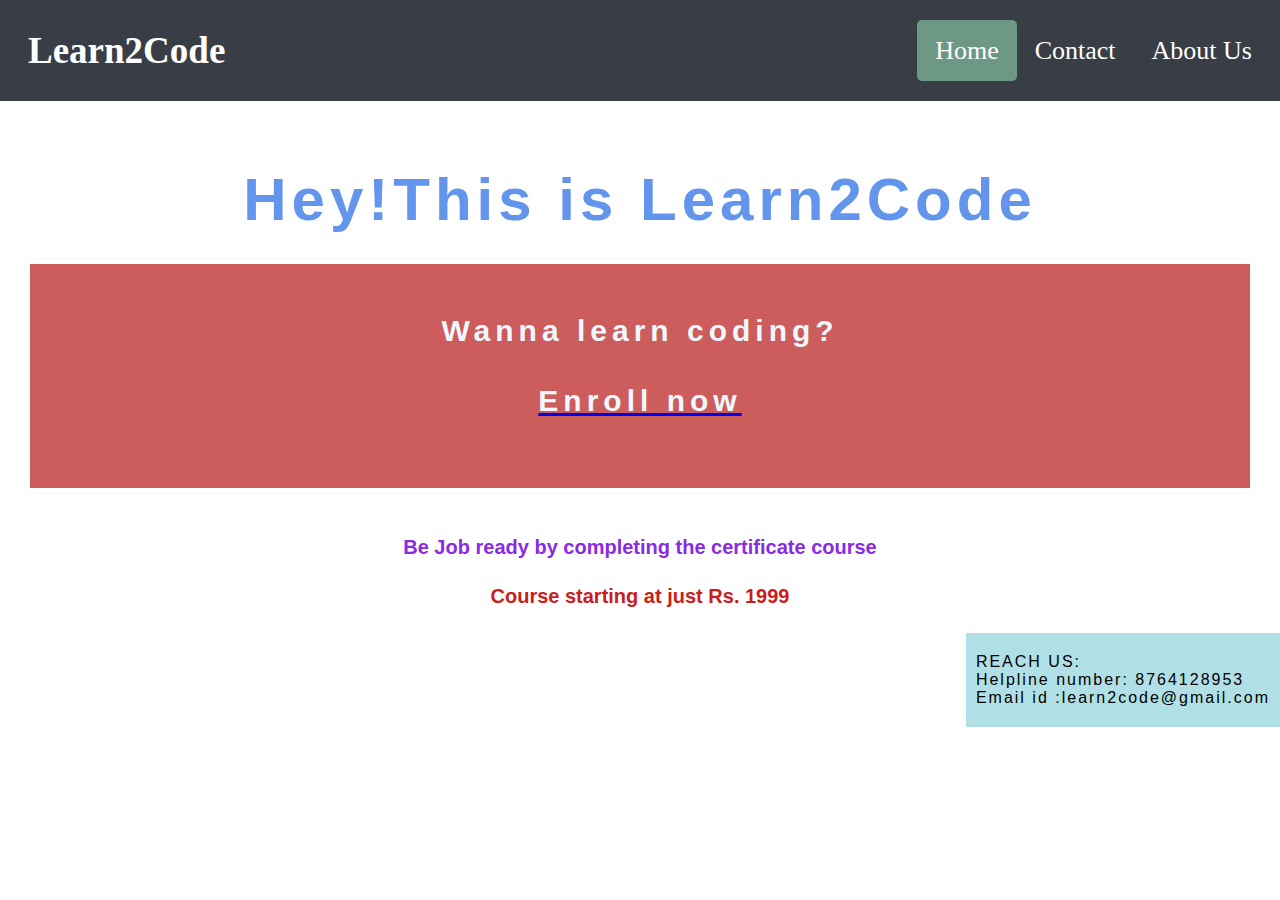
<file: index.html>
<!DOCTYPE html>
<html lang="en">
  <head>
    <meta charset="UTF-8" />
    <meta http-equiv="X-UA-Compatible" content="IE=edge" />
    <meta name="viewport" content="width=device-width, initial-scale=1.0" />
    <title>Learn2Code</title>
    <link rel="stylesheet" href="index.css" />
  </head>
  <body>
    <div class="container">
      <div class="header">
        <a href="#default" id="logo">Learn2Code</a>
        <div class="header-right">
          <a class="active" href="basicx.html">Home</a>
          <a href="contactus.html">Contact</a>
          <a href="aboutus.html">About Us</a>
        </div>
      </div>

      <h1>Hey!This is Learn2Code</h1>

      <div class="red">
        <h3>Wanna learn coding?</h3>
        <br><br>
        <a href="signup.html"><h3>Enroll now</h3></a>
      </div>
      <br />

      <h4>Be Job ready by completing the certificate course</h4>
      <h5>Course starting at just Rs. 1999</h5>
      
      <div class="footer">
        REACH US:
        <br />
        Helpline number: 8764128953
        <br />
        Email id :learn2code@gmail.com
  
        </div>

      

    </div>
  </body>
</html>
</file>
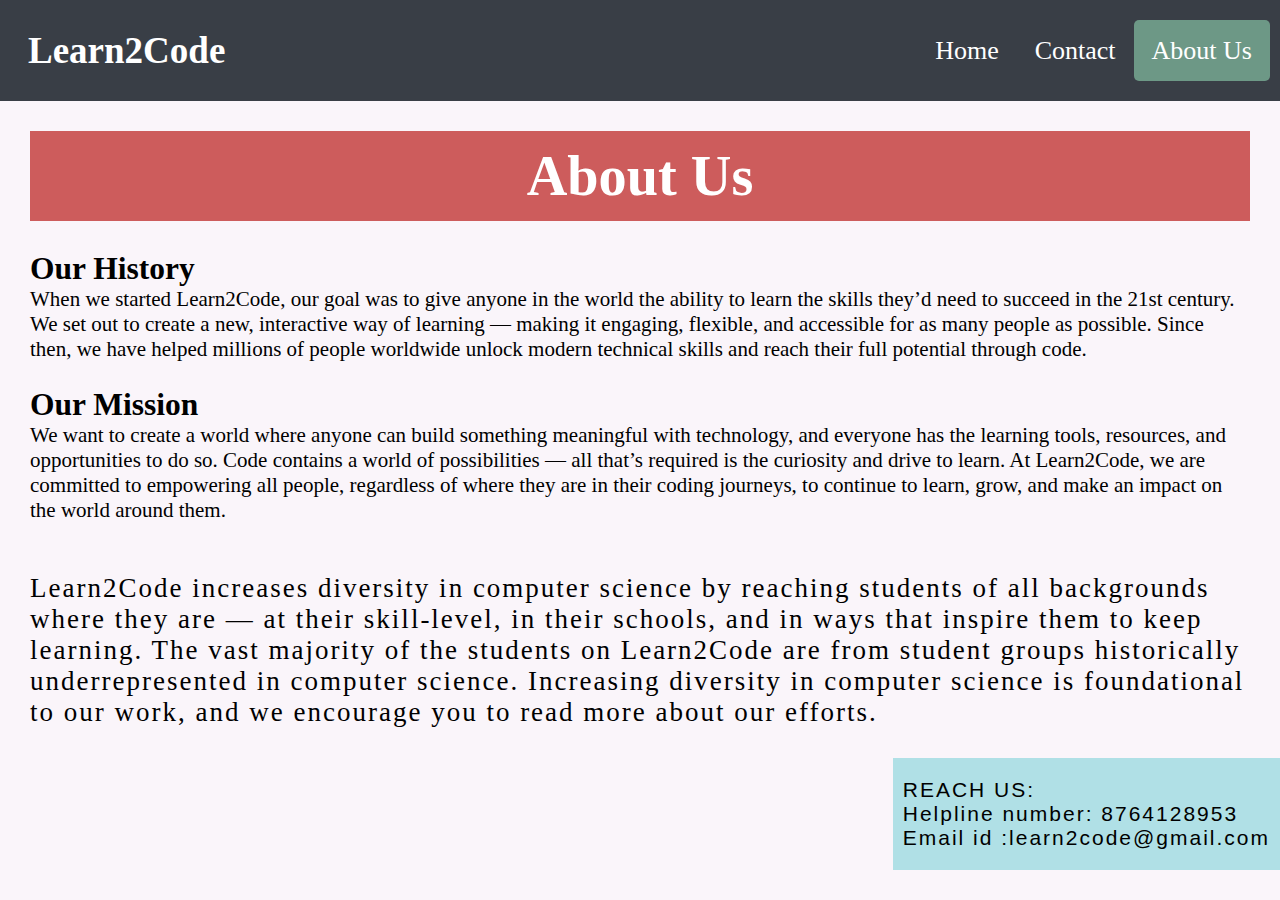
<file: aboutus.html>
<!DOCTYPE html>
<html lang="en">
  <head>
    <meta charset="UTF-8" />
    <meta http-equiv="X-UA-Compatible" content="IE=edge" />
    <meta name="viewport" content="width=device-width, initial-scale=1.0" />
    <title>About Us</title>
    <link rel="stylesheet" href="aboutus.css" />
  </head>
  <body>
    <div class="header">
      <a href="#default" id="logo">Learn2Code</a>
      <div class="header-right">
        <a href="index.html">Home</a>
        <a href="contactus.html">Contact</a>
        <a class="active" href="#about">About Us</a>
      </div>
    </div>

    <h1><div class="head">About Us</div></h1>

    <div class="container">
      <h2>Our History</h2>
      When we started Learn2Code, our goal was to give anyone in the world the
      ability to learn the skills they’d need to succeed in the 21st century. We
      set out to create a new, interactive way of learning — making it engaging,
      flexible, and accessible for as many people as possible. Since then, we
      have helped millions of people worldwide unlock modern technical skills
      and reach their full potential through code.
      <br><br>

      <h2>Our Mission</h2>
      We want to create a world where anyone can build something meaningful with
      technology, and everyone has the learning tools, resources, and
      opportunities to do so. Code contains a world of possibilities — all
      that’s required is the curiosity and drive to learn. At Learn2Code, we are
      committed to empowering all people, regardless of where they are in their
      coding journeys, to continue to learn, grow, and make an impact on the
      world around them.

      <br /><br /><br />

      <div class="special-text">
      Learn2Code increases diversity in computer science by reaching students of
      all backgrounds where they are — at their skill-level, in their schools,
      and in ways that inspire them to keep learning. The vast majority of the
      students on Learn2Code are from student groups historically
      underrepresented in computer science. Increasing diversity in computer
      science is foundational to our work, and we encourage you to read more
      about our efforts.
      </div>      
    </div>

    <div class="footer">
      REACH US:
      <br />
      Helpline number: 8764128953
      <br />
      Email id :learn2code@gmail.com

      </div>
      
  </body>
</html>
</file>
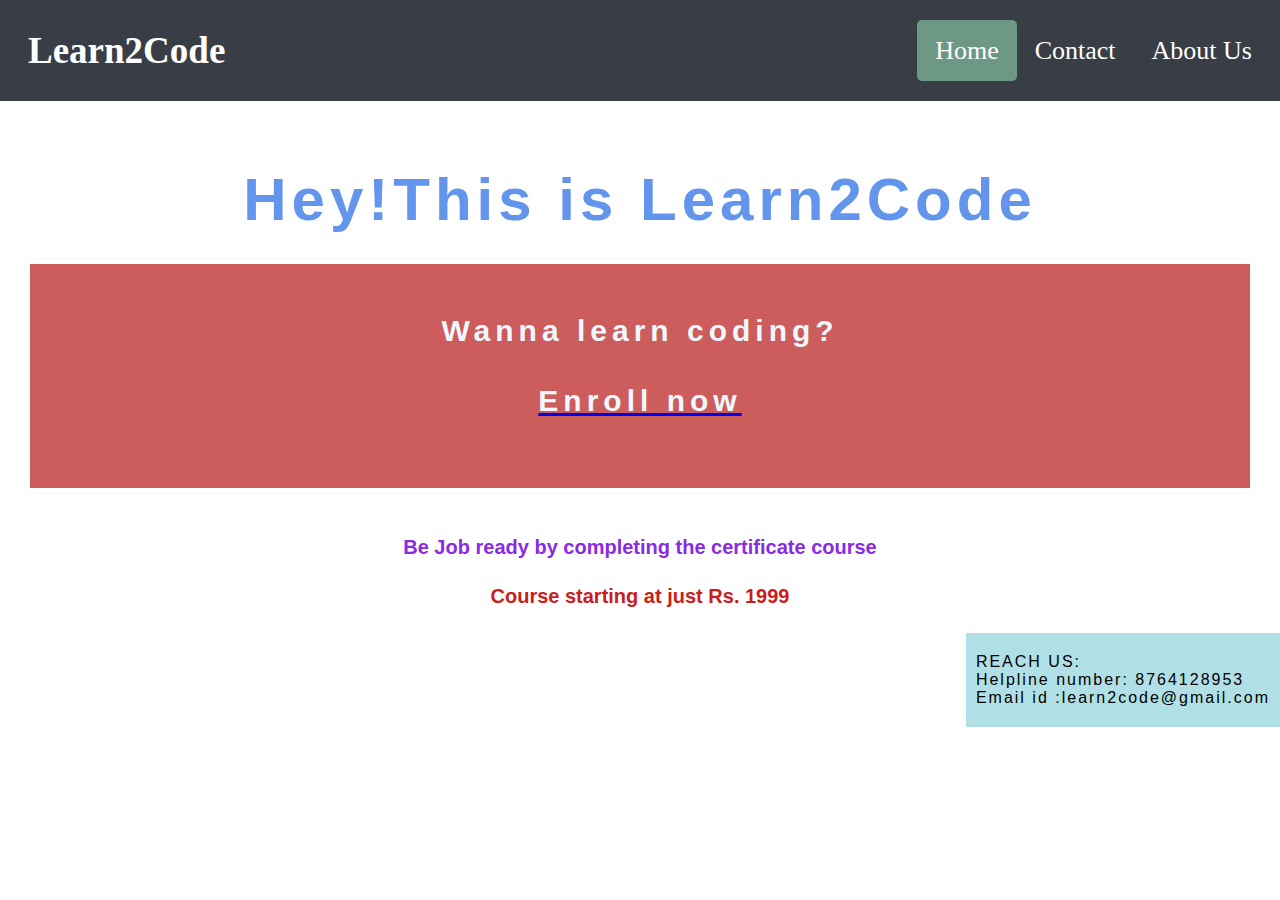
<file: basicx.html>
<!DOCTYPE html>
<html lang="en">
  <head>
    <meta charset="UTF-8" />
    <meta http-equiv="X-UA-Compatible" content="IE=edge" />
    <meta name="viewport" content="width=device-width, initial-scale=1.0" />
    <title>Learn2Code</title>
    <link rel="stylesheet" href="basicx.css" />
  </head>
  <body>
    <div class="container">
      <div class="header">
        <a href="#default" id="logo">Learn2Code</a>
        <div class="header-right">
          <a class="active" href="basicx.html">Home</a>
          <a href="contactus.html">Contact</a>
          <a href="aboutus.html">About Us</a>
        </div>
      </div>

      <h1>Hey!This is Learn2Code</h1>

      <div class="red">
        <h3>Wanna learn coding?</h3>
        <br><br>
        <a href="signup.html"><h3>Enroll now</h3></a>
      </div>
      <br />

      <h4>Be Job ready by completing the certificate course</h4>
      <h5>Course starting at just Rs. 1999</h5>
      
      <div class="footer">
        REACH US:
        <br />
        Helpline number: 8764128953
        <br />
        Email id :learn2code@gmail.com
  
        </div>

      

    </div>
  </body>
</html>
</file>
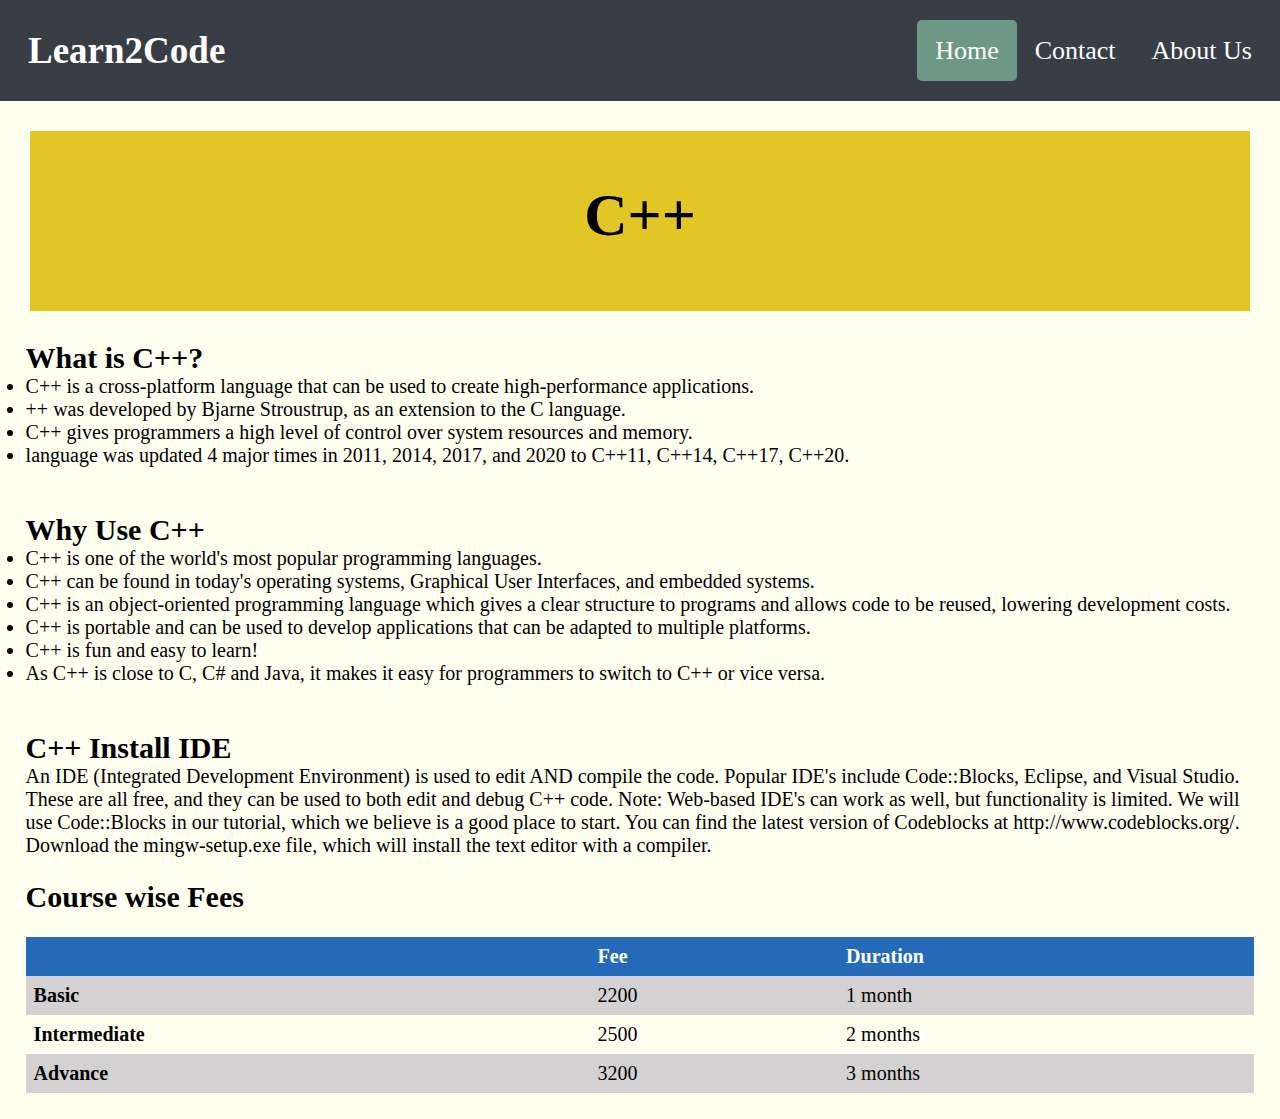
<file: c++.html>
<!DOCTYPE html>
<html>
  <title>c++</title>
  <head>
    <link rel="stylesheet" href="c++.css" />
  </head>
  <body>
    <div class="header">
      <a href="#default" id="logo">Learn2Code</a>
      <div class="header-right">
        <a class="active" href="index.html">Home</a>
        <a href="contactus.html">Contact</a>
        <a href="aboutus.html">About Us</a>
      </div>
    </div>
    <h1><div class="start">C++</div></h1>

    <div class="container">
      <h2>What is C++?</h2>
      <ul>
        <li>
          C++ is a cross-platform language that can be used to create
          high-performance applications.
        </li>

        <li>
          ++ was developed by Bjarne Stroustrup, as an extension to the C
          language.
        </li>

        <li>
          C++ gives programmers a high level of control over system resources
          and memory.
        </li>

        <li>
          language was updated 4 major times in 2011, 2014, 2017, and 2020 to
          C++11, C++14, C++17, C++20.
        </li>
      </ul>
      <br /><br />
      <h2>Why Use C++</h2>
      <ul>
        <li>C++ is one of the world's most popular programming languages.</li>

        <li>
          C++ can be found in today's operating systems, Graphical User
          Interfaces, and embedded systems.
        </li>

        <li>
          C++ is an object-oriented programming language which gives a clear
          structure to programs and allows code to be reused, lowering
          development costs.
        </li>

        <li>
          C++ is portable and can be used to develop applications that can be
          adapted to multiple platforms.
        </li>

        <li>C++ is fun and easy to learn!</li>

        <li>
          As C++ is close to C, C# and Java, it makes it easy for programmers to
          switch to C++ or vice versa.
        </li>
      </ul>

      <br /><br />
      <h2>C++ Install IDE</h2>
      An IDE (Integrated Development Environment) is used to edit AND compile
      the code. Popular IDE's include Code::Blocks, Eclipse, and Visual Studio.
      These are all free, and they can be used to both edit and debug C++ code.
      Note: Web-based IDE's can work as well, but functionality is limited. We
      will use Code::Blocks in our tutorial, which we believe is a good place to
      start. You can find the latest version of Codeblocks at
      http://www.codeblocks.org/. Download the mingw-setup.exe file, which will
      install the text editor with a compiler.
      <br /><br />
      <h2>Course wise Fees</h2>
      <br />
      <table style="width: 100%">
        <tr>
          <th></th>
          <th>Fee</th>
          <th>Duration</th>
        </tr>
        <tr>
          <td><b>Basic</b></td>
          <td>2200</td>
          <td>1 month</td>
        </tr>
        <tr>
          <td><b>Intermediate</b></td>
          <td>2500</td>
          <td>2 months</td>
        </tr>
        <tr>
          <td><b>Advance</b></td>
          <td>3200</td>
          <td>3 months</td>
        </tr>
      </table>
    </div>
  </body>
</html>
</file>
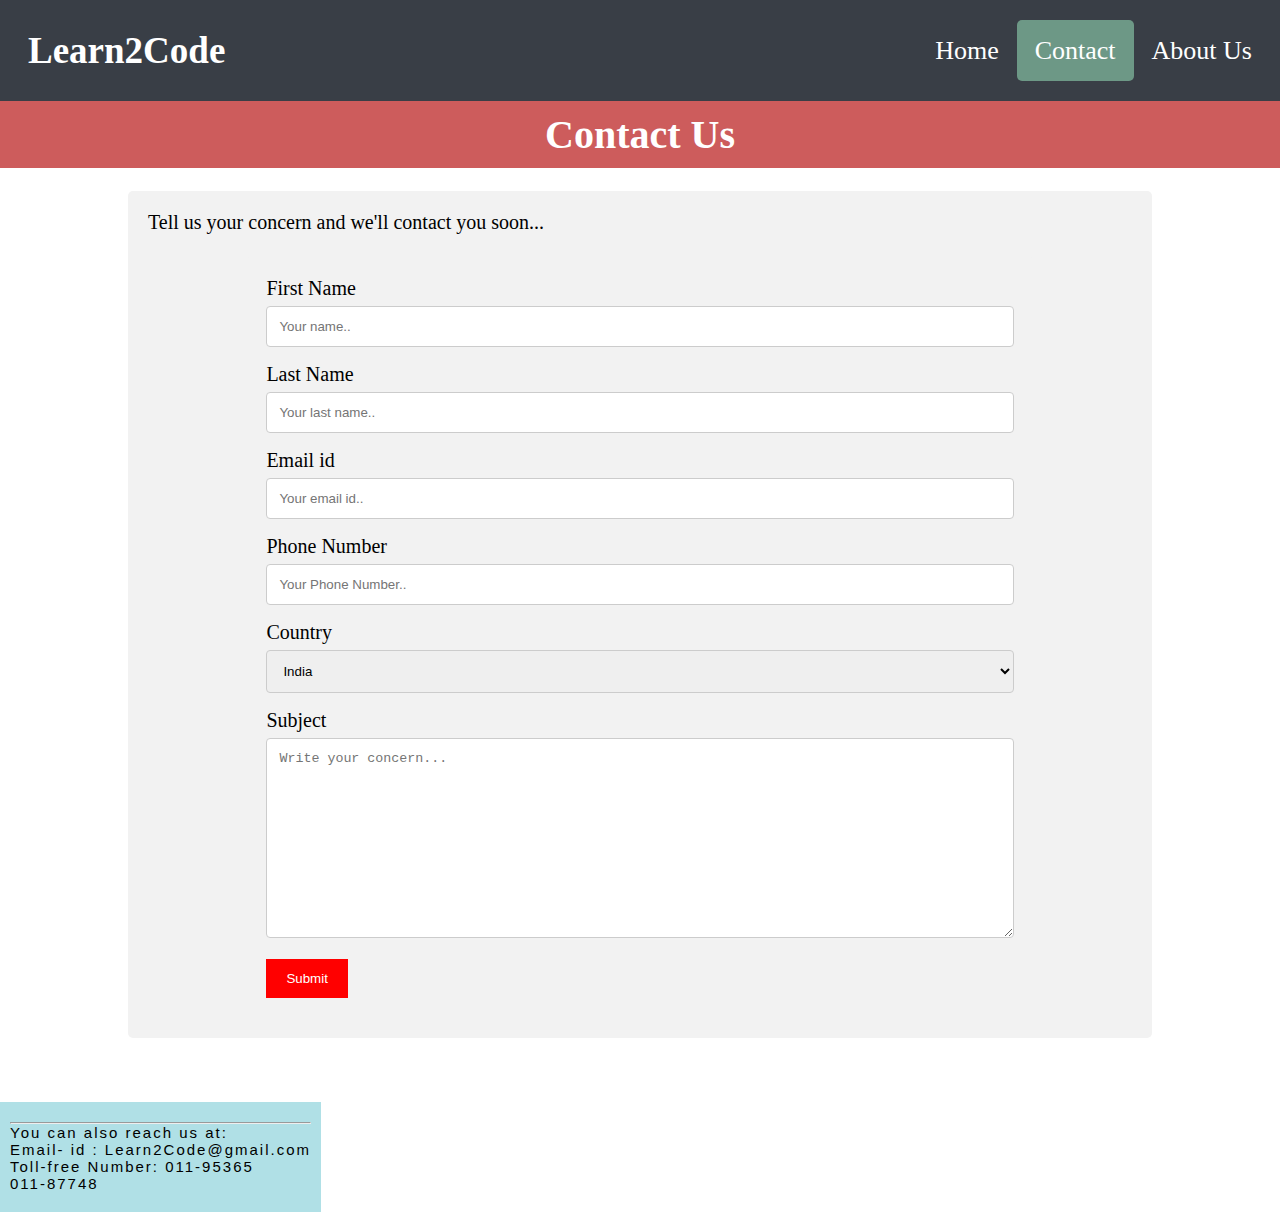
<file: contactus.html>
<!DOCTYPE html>
<html>
  <head>
    <title>Contact Us</title>
    <link rel="stylesheet" href="contactus.css" />
  </head>
  <body>
    <div class="header">
      <a href="#default" id="logo">Learn2Code</a>
      <div class="header-right">
        <a href="index.html">Home</a>
        <a class="active" href="contactus.html">Contact</a>
        <a href="aboutus.html">About Us</a>
      </div>
    </div>

    <div class="title"><h1>Contact Us</h1></div>
    <br />
    <div class="container">
      Tell us your concern and we'll contact you soon...
      <br />
      <br />
      <div class="container">
        <form action="/action_page.php">
          <label for="fname">First Name</label>
          <input
            type="text"
            id="fname"
            name="firstname"
            placeholder="Your name.."
          />

          <label for="lname">Last Name</label>
          <input
            type="text"
            id="lname"
            name="lastname"
            placeholder="Your last name.."
          />
          <label for="Email">Email id</label>
          <input
            type="text"
            id="Email"
            name="Email"
            placeholder="Your email id.."
          />
          <label for="Phone">Phone Number</label>
          <input
            type="text"
            id="Phone"
            name="Phone"
            placeholder="Your Phone Number.."
          />

          <label for="country">Country</label>
          <select id="country" name="country">
            <option value="australia">India</option>
            <option value="canada">Canada</option>
            <option value="usa">USA</option>
          </select>

          <label for="subject">Subject</label>
          <textarea
            id="subject"
            name="subject"
            placeholder="Write your concern..."
            style="height: 200px"
          ></textarea>

          <input type="submit" value="Submit" />
        </form>
      </div>
      
    </div>

    <div class="footer">
      <hr />
      You can also reach us at:
      <br />
      Email- id : Learn2Code@gmail.com<br />Toll-free Number: 011-95365<br />011-87748
    </div>
    <br><br><br>
    
  </body>
</html>
</file>
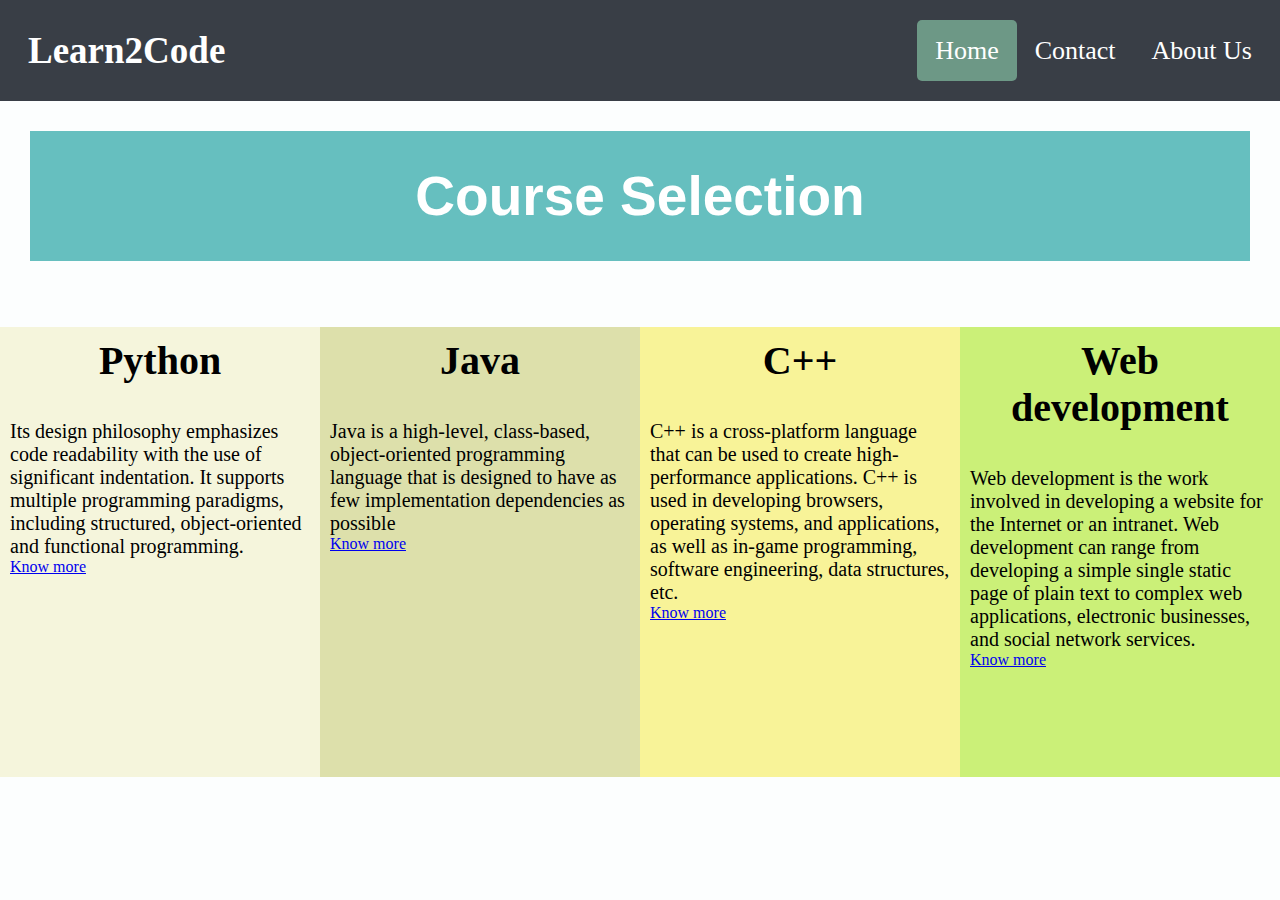
<file: course.html>
<!DOCTYPE html>
<title>Select Course</title>
<head>
  <link rel="stylesheet" href="course.css" />
</head>
<body>

  <div class="header">
    <a href="#default" id="logo">Learn2Code</a>
    <div class="header-right">
      <a class="active" href="index.html">Home</a>
      <a href="contactus.html">Contact</a>
      <a href="aboutus.html">About Us</a>
    </div>
  </div>
  
  <h1><div class="title">Course Selection</div></h1>
  <br /><br />

  <div class="row">
    <div class="column" style="background-color: beige">
      <h4>Python</h4>
      <br><br>
      <p>
        Its design philosophy emphasizes code readability with the use of
        significant indentation. It supports multiple programming paradigms,
        including structured, object-oriented and functional programming.
      </p>
      <a href="python.html">Know more</a>
    </div>

    <div class="column" style="background-color: #dde0ab">
      <h4>Java</h4>
      <br><br>

      <p>
        Java is a high-level, class-based, object-oriented programming language
        that is designed to have as few implementation dependencies as possible
      </p>
      <a href="java.html">Know more</a>
    </div>


    <div class="column" style="background-color: #f8f398">
      <h4>C++</h4>
      <br><br>

      <p>
        C++ is a cross-platform language that can be used to create
        high-performance applications. C++ is used in developing browsers,
        operating systems, and applications, as well as in-game programming,
        software engineering, data structures, etc.
      </p>
      <a href="c++.html">Know more</a>
    </div>

    <div class="column" style="background-color: #cbf078">
      <h4>Web development</h4>
      <br><br>

      <p>
        Web development is the work involved in developing a website for the
        Internet or an intranet. Web development can range from developing a
        simple single static page of plain text to complex web applications,
        electronic businesses, and social network services.
      </p>
      <a href="webdevelopment.html">Know more</a>
    </div>
    
  </div>
</body>
</file>
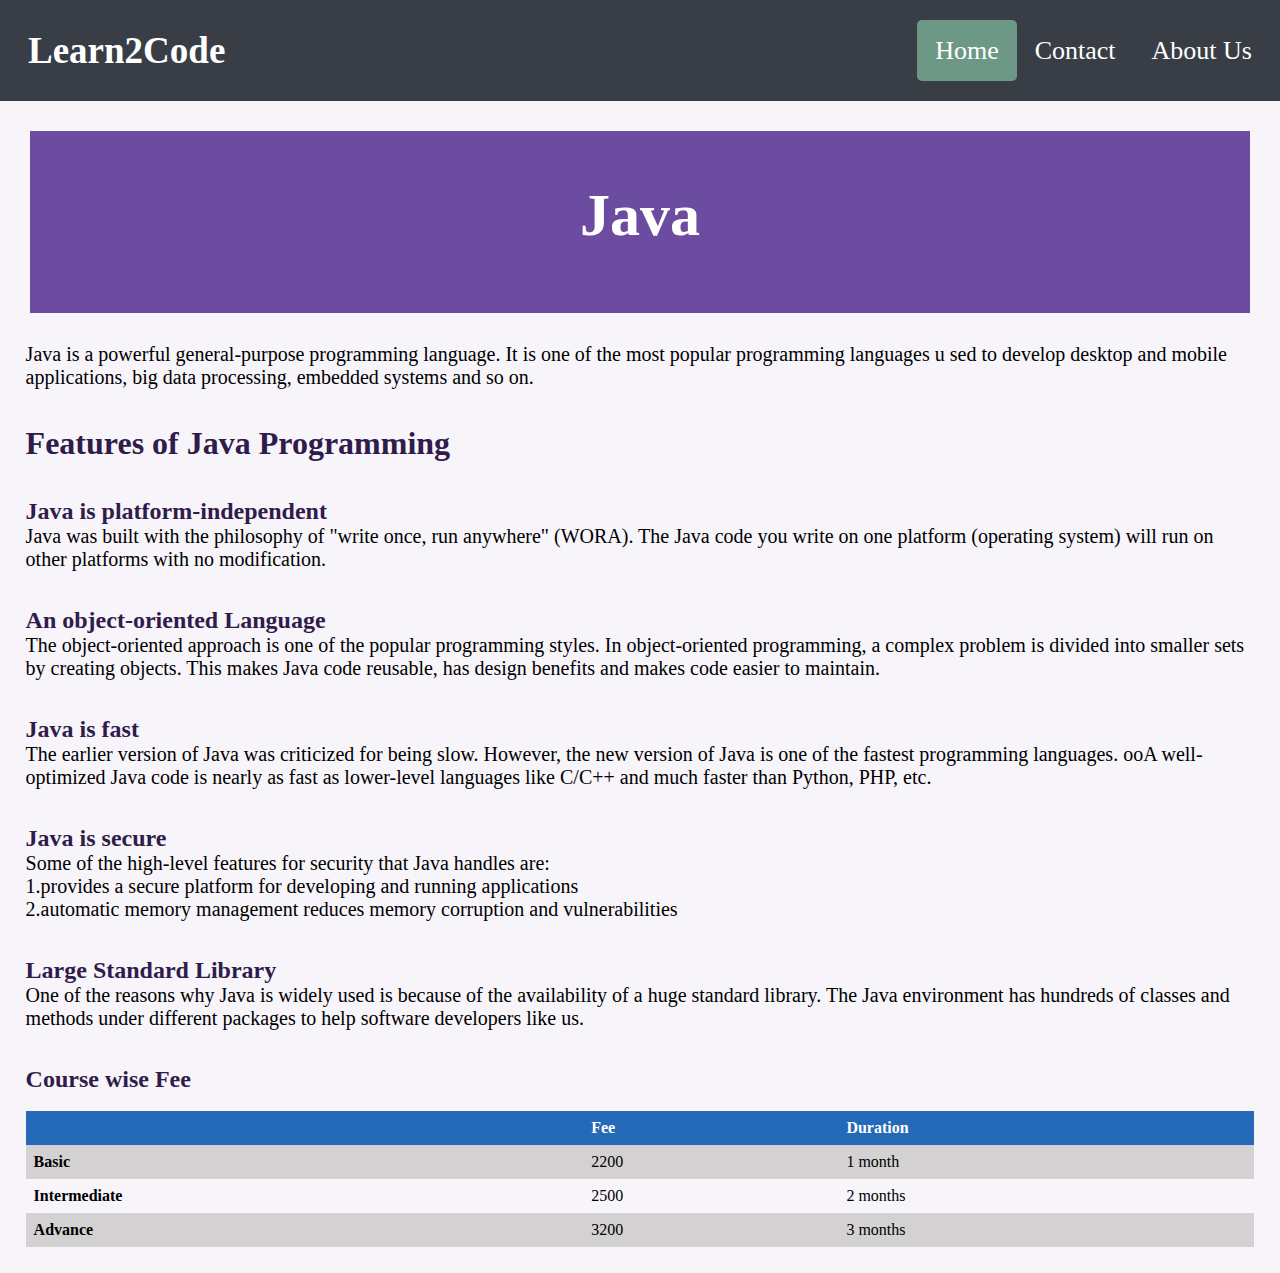
<file: java.html>
<!DOCTYPE html>
<html>
  <title>Java</title>
  <head>
    <link rel="stylesheet" href="java.css" />
  </head>
  <body>
    <div class="header">
      <a href="#default" id="logo">Learn2Code</a>
      <div class="header-right">
        <a class="active" href="index.html">Home</a>
        <a href="contactus.html">Contact</a>
        <a href="aboutus.html">About Us</a>
      </div>
    </div>
    <h1><div class="head">Java</div></h1>
    <div class="container">
      <p>
        Java is a powerful general-purpose programming language. It is one of
        the most popular programming languages u sed to develop desktop and
        mobile applications, big data processing, embedded systems and so on.
      </p>
      <br /><br />
      <h1>Features of Java Programming</h1>
      <br /><br />
      <h2>Java is platform-independent</h2>
      <p>
        Java was built with the philosophy of "write once, run anywhere" (WORA).
        The Java code you write on one platform (operating system) will run on
        other platforms with no modification.
      </p>
      <br /><br />
      <h2>An object-oriented Language</h2>
      <p>
        The object-oriented approach is one of the popular programming styles.
        In object-oriented programming, a complex problem is divided into
        smaller sets by creating objects. This makes Java code reusable, has
        design benefits and makes code easier to maintain.
      </p>
      <br /><br />
      <h2>Java is fast</h2>
      <p>
        The earlier version of Java was criticized for being slow. However, the
        new version of Java is one of the fastest programming languages. ooA
        well-optimized Java code is nearly as fast as lower-level languages like
        C/C++ and much faster than Python, PHP, etc.
      </p>
      <br /><br />
      <h2>Java is secure</h2>
      <p>
        Some of the high-level features for security that Java handles are:
        <br />
        1.provides a secure platform for developing and running applications<br />
        2.automatic memory management reduces memory corruption and
        vulnerabilities
      </p>
      <br /><br />
      <h2>Large Standard Library</h2>
      <p>
        One of the reasons why Java is widely used is because of the
        availability of a huge standard library. The Java environment has
        hundreds of classes and methods under different packages to help
        software developers like us.
      </p>
      <br /><br />

      <h2>Course wise Fee</h2>
      <br />
      <table style="width: 100%">
        <tr>
          <th></th>
          <th>Fee</th>
          <th>Duration</th>
        </tr>
        <tr>
          <td><b>Basic</b></td>
          <td>2200</td>
          <td>1 month</td>
        </tr>
        <tr>
          <td><b>Intermediate</b></td>
          <td>2500</td>
          <td>2 months</td>
        </tr>
        <tr>
          <td><b>Advance</b></td>
          <td>3200</td>
          <td>3 months</td>
        </tr>
      </table>
    </div>
  </body>
</html>
</file>
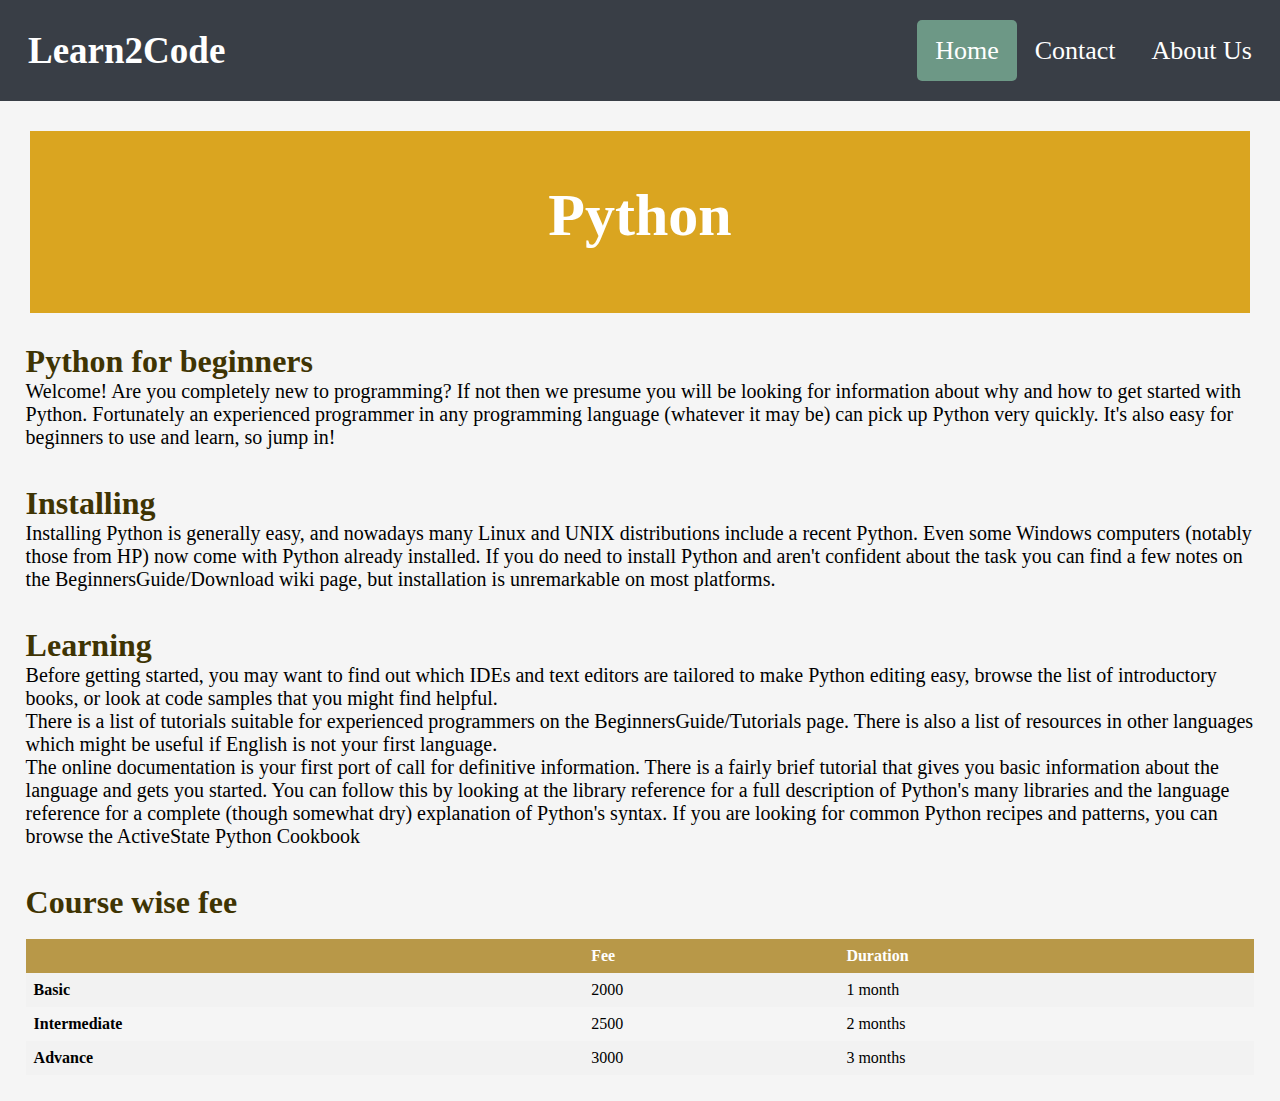
<file: python.html>
<!DOCTYPE html>
<html>
  <title>Python</title>
  <head>
    <link rel="stylesheet" href="python.css" />
  </head>
  <body>
    <div class="header">
      <a href="#default" id="logo">Learn2Code</a>
      <div class="header-right">
        <a class="active" href="index.html">Home</a>
        <a href="contactus.html">Contact</a>
        <a href="aboutus.html">About Us</a>
      </div>
    </div>

    <h1><div class="head">Python</div></h1>

    <div class="container">
      <h1>Python for beginners</h1>
      <p>
        Welcome! Are you completely new to programming? If not then we presume
        you will be looking for information about why and how to get started
        with Python. Fortunately an experienced programmer in any programming
        language (whatever it may be) can pick up Python very quickly. It's also
        easy for beginners to use and learn, so jump in!
      </p>
      <br><br>
      <h1>Installing</h1>
      <p>
        Installing Python is generally easy, and nowadays many Linux and UNIX
        distributions include a recent Python. Even some Windows computers
        (notably those from HP) now come with Python already installed. If you
        do need to install Python and aren't confident about the task you can
        find a few notes on the BeginnersGuide/Download wiki page, but
        installation is unremarkable on most platforms.
      </p>
      <br><br>
      <h1>Learning</h1>
      <p>
        Before getting started, you may want to find out which IDEs and text
        editors are tailored to make Python editing easy, browse the list of
        introductory books, or look at code samples that you might find helpful.
        <br />
        There is a list of tutorials suitable for experienced programmers on the
        BeginnersGuide/Tutorials page. There is also a list of resources in
        other languages which might be useful if English is not your first
        language.
        <br />
        The online documentation is your first port of call for definitive
        information. There is a fairly brief tutorial that gives you basic
        information about the language and gets you started. You can follow this
        by looking at the library reference for a full description of Python's
        many libraries and the language reference for a complete (though
        somewhat dry) explanation of Python's syntax. If you are looking for
        common Python recipes and patterns, you can browse the ActiveState
        Python Cookbook
      </p>
      <br><br>
      <h1>Course wise fee</h1>
      <br>
      <table style="width: 100%">
        <tr>
          <th></th>
          <th>Fee</th>
          <th>Duration</th>
        </tr>
        <tr>
          <td><b>Basic</b></td>
          <td>2000</td>
          <td>1 month</td>
        </tr>
        <tr>
          <td><b>Intermediate</b></td>
          <td>2500</td>
          <td>2 months</td>
        </tr>
        <tr>
          <td><b>Advance</b></td>
          <td>3000</td>
          <td>3 months</td>
        </tr>
      </table>
    </div>
  </body>
</html>
</file>
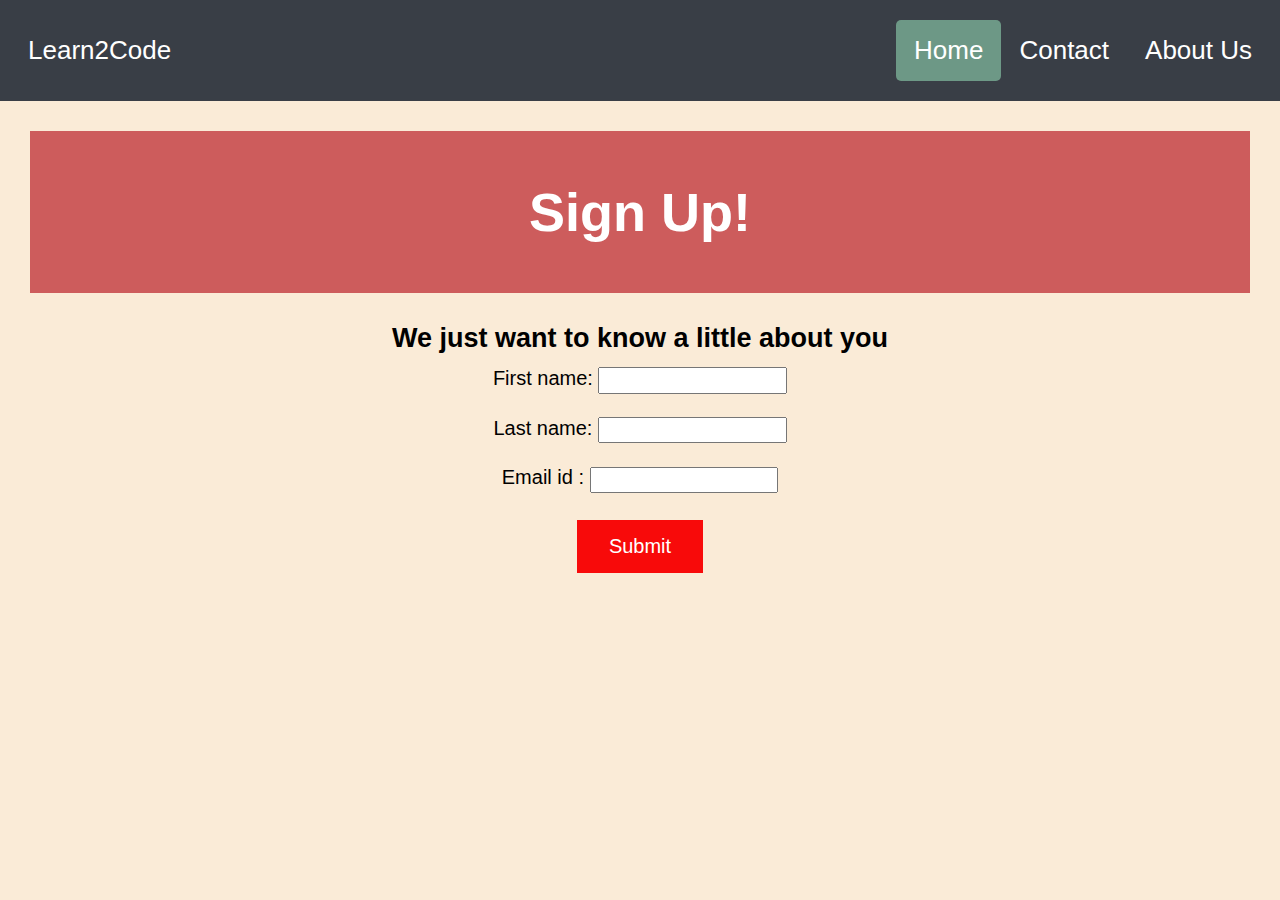
<file: signup.html>
<!DOCTYPE html>
<html lang="en">
  <head>
    <meta charset="UTF-8" />
    <meta http-equiv="X-UA-Compatible" content="IE=edge" />
    <meta name="viewport" content="width=device-width, initial-scale=1.0" />
    <title>Sign-Up</title>
    <link rel="stylesheet" href="signup.css" />
  </head>
  <body>
    <div class="header">
      <a href="#default" class="logo">Learn2Code</a>
      <div class="header-right">
        <a class="active" href="index.html">Home</a>
        <a href="contactus.html">Contact</a>
        <a href="aboutus.html">About Us</a>
      </div>
    </div>
    <div class="red"><h1>Sign Up!</h1></div>

    <div class="after-red"><h4>We just want to know a little about you</h4></div>
    
    <label for="fname">First name:</label>
    <input type="text" id="fname" name="fname" /><br /><br />
    <label for="lname">Last name:</label>
    <input type="text" id="lname" name="lname" /><br /><br />
    <label for="email"> Email id :</label>
    <input type="text" id="email" /><br /><br />

    <a href="course.html" class="button">Submit</a>
  </body>
</html>
</file>
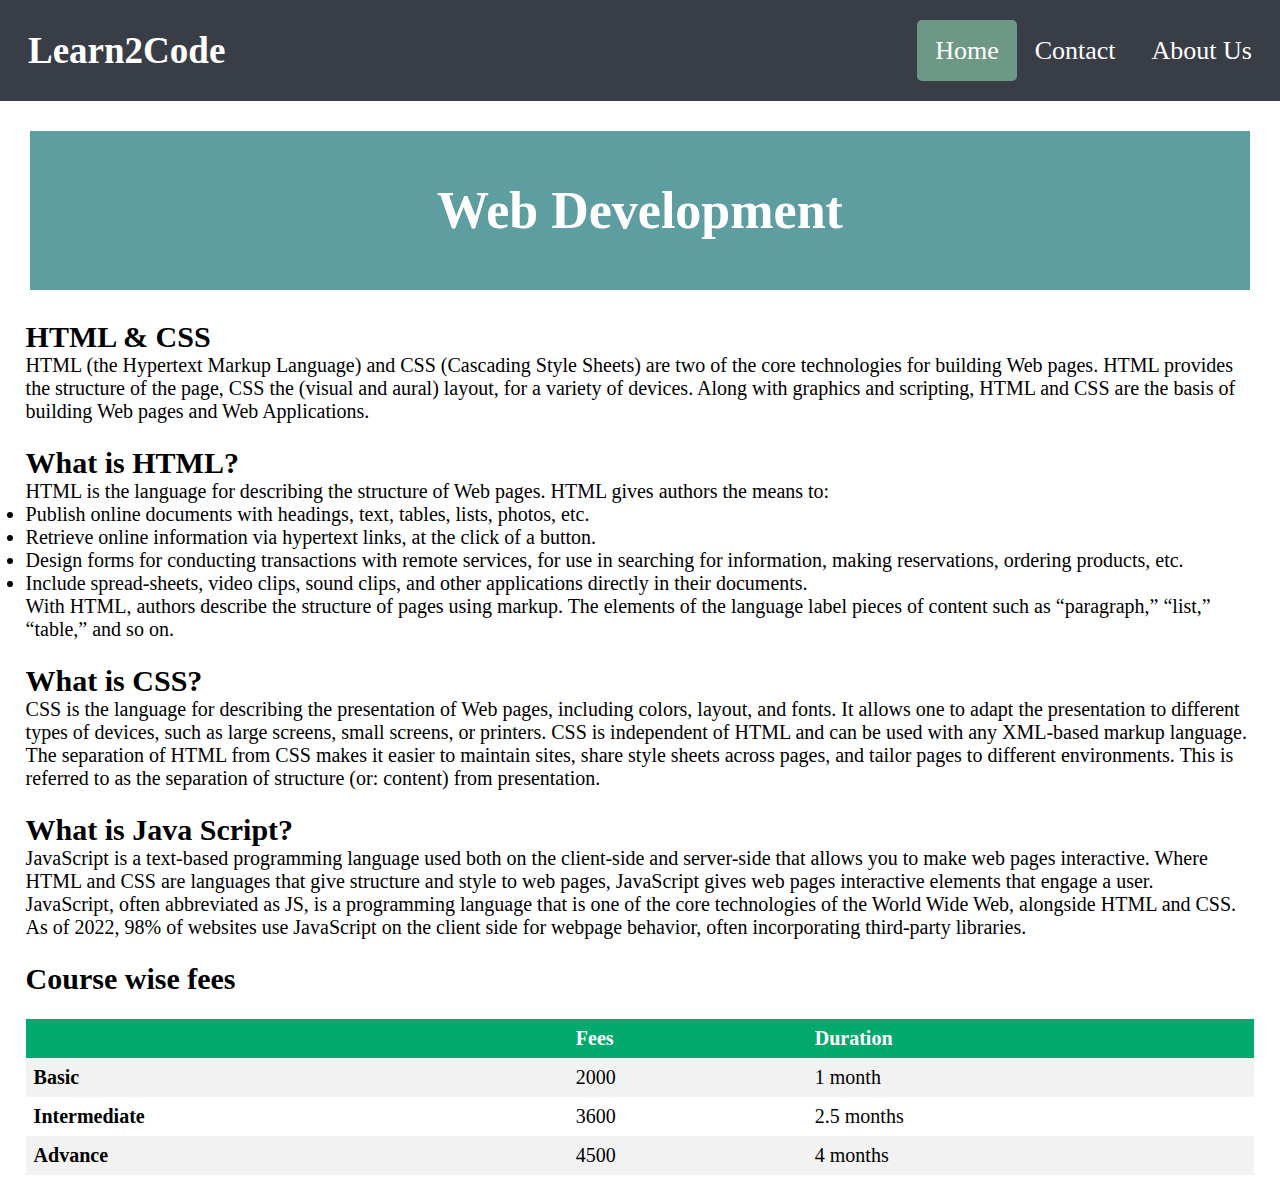
<file: webdevelopment.html>
<!DOCTYPE html>
<html lang="en">
  <head>
    <meta charset="UTF-8" />
    <meta http-equiv="X-UA-Compatible" content="IE=edge" />
    <meta name="viewport" content="width=device-width, initial-scale=1.0" />
    <title>Web Development</title>
    <link rel="stylesheet" href="webdevelopment.css" />
  </head>
  <body>
    <div class="header">
      <a href="#default" id="logo">Learn2Code</a>
      <div class="header-right">
        <a class="active" href="index.html">Home</a>
        <a href="contactus.html">Contact</a>
        <a href="aboutus.html">About Us</a>
      </div>
    </div>

    <div class="title"><h1>Web Development</h1></div>
    <div class="container">
      <h2>HTML & CSS</h2>
    HTML (the Hypertext Markup Language) and CSS (Cascading Style Sheets) are two of the core technologies for building Web pages. HTML provides the structure of the page, CSS the (visual and aural) layout, for a variety of devices. Along with graphics and scripting, HTML and CSS are the basis of building Web pages and Web Applications.
    <br><br>
    <h2>What is HTML?</h2>
    HTML is the language for describing the structure of Web pages. HTML gives authors the means to:
    <ul>
      <li>Publish online documents with headings, text, tables, lists, photos, etc.</li>
       <li> Retrieve online information via hypertext links, at the click of a button.</li>
    <li>Design forms for conducting transactions with remote services, for use in searching for information, making reservations, ordering products, etc.</li>
    <li>Include spread-sheets, video clips, sound clips, and other applications directly in their documents.</li>
      With HTML, authors describe the structure of pages using markup. The elements of the language label pieces of content such as “paragraph,” “list,” “table,” and so on.
      <br>
      <br>
    <h2> What is CSS?</h2>
    CSS is the language for describing the presentation of Web pages, including colors, layout, and fonts. It allows one to adapt the presentation to different types of devices, such as large screens, small screens, or printers. CSS is independent of HTML and can be used with any XML-based markup language. The separation of HTML from CSS makes it easier to maintain sites, share style sheets across pages, and tailor pages to different environments. This is referred to as the separation of structure (or: content) from presentation.
    <br><br>  
    <h2>What is Java Script?</h2>
      JavaScript is a text-based programming language used both on the client-side and server-side that allows you to make web pages interactive. Where HTML and CSS are languages that give structure and style to web pages, JavaScript gives web pages interactive elements that engage a user.<br>JavaScript, often abbreviated as JS, is a programming language that is one of the core technologies of the World Wide Web, alongside HTML and CSS. As of 2022, 98% of websites use JavaScript on the client side for webpage behavior, often incorporating third-party libraries.
      <br>
      <br>
    <h2>Course wise fees </h2>
<br>
    <table>
      <tr>
        <th></th>
        <th>Fees</th>
        <th>Duration</th>
      </tr>
      <tr>
        <td><b>Basic</b></td>
        <td>2000</td>
        <td>1 month</td>
      </tr>
      <tr>
        <td><b>Intermediate</b></td>
        <td>3600</td>
        <td>2.5 months</td>
      </tr>
      <tr>
        <td><b>Advance</b></td>
        <td>4500</td>
        <td>4 months</td>
      </tr>
    </table>
    </div>
  </body>
</html>
</file>
<file: index.css>
*{margin: 0;
padding: 0;}

/* body{
  background-color: powderblue;
} */

h1 {
  color: cornflowerblue;
  text-align: center;
  letter-spacing: 5px;
  font-family: Arial, Helvetica, sans-serif;
  font-size: 45pt;
  margin-top: 5%;
}

h2 {
  color: black;
  text-align: center;
  letter-spacing: 2px;
  font-family: Arial, Helvetica, sans-serif;
  font-size: 50px;
}
h3 {
  color: aliceblue;
  text-align: center;
  letter-spacing: 5px;
  font-size: 30px;
  font-family: Arial, Helvetica, sans-serif;
}
h4 {
  color: blueviolet;
  font-size: 20px;
  text-align: center;
  font-family: Arial, Helvetica, sans-serif;
}
h5 {
  font-size: 20px;
  color: rgb(204, 28, 28);
  font-family: Arial, Helvetica, sans-serif;
  margin: 2% 0;

  text-align: center;
}
.red {
  background-color: indianred;
  height: 14pc;
  padding: 50px;
  margin: 30px;
}
* {
  box-sizing: border-box;
}

.header {
  overflow: hidden;
  background-color: #393E46;
  padding: 20px 10px;
}

.header a {
  float: left;
  color: white;
  text-align: right;
  padding: 18px;
  text-decoration: none;
  font-size: 26px;
  line-height: 25px;
  border-radius: 5px;
}

#logo {
  font-size: 37px;
  font-weight: bold;
  color: white;
}

#logo:hover {
  background-color: #393E46;
  color: black;
}

.header a:hover {
  background-color: #ddd;
  color: black;
}

.header a.active {
  background-color: #6D9886;
  color: white;
}

.header-right {
  float: right;
}

.footer {
  overflow: hidden;
  background-color: powderblue;
  padding: 20px 10px;
  float: right;
  letter-spacing: 2px;
  font-family: Arial, Helvetica, sans-serif;

}
</file>
<file: aboutus.css>
*{margin: 0;
padding: 0;}



.head {
  background-color: indianred;
  text-align: center;
  color: white;
  padding: 13px;
  font-size: 134%;
  margin: 30px;
}

body {
  background-color: rgb(250, 245, 250);
  font-size: 21px;
}

.header {
  overflow: hidden;
  background-color: #393E46;
  padding: 20px 10px;
}

.header a {
  float: left;
  color: white;
  text-align: right;
  padding: 18px;
  text-decoration: none;
  font-size: 26px;
  line-height: 25px;
  border-radius: 5px;
}

#logo {
  font-size: 37px;
  font-weight: bold;
  color: white;
}

#logo:hover {
  background-color: #393E46;
  color: black;
}

.header a:hover {
  background-color: #ddd;
  color: black;
}

.header a.active {
  background-color: #6D9886;
  color: white;
}

.header-right {
  float: right;
}

.container{
  margin: 30px;
}

.special-text {
  letter-spacing: 2px;
  font-size: 3vh;
}

.footer {
  overflow: hidden;
  background-color: powderblue;
  padding: 20px 10px;
  float: right;
  letter-spacing: 2px;
  font-family: Arial, Helvetica, sans-serif;

}
</file>
<file: basicx.css>
*{margin: 0;
padding: 0;}

/* body{
  background-color: powderblue;
} */

h1 {
  color: cornflowerblue;
  text-align: center;
  letter-spacing: 5px;
  font-family: Arial, Helvetica, sans-serif;
  font-size: 45pt;
  margin-top: 5%;
}

h2 {
  color: black;
  text-align: center;
  letter-spacing: 2px;
  font-family: Arial, Helvetica, sans-serif;
  font-size: 50px;
}
h3 {
  color: aliceblue;
  text-align: center;
  letter-spacing: 5px;
  font-size: 30px;
  font-family: Arial, Helvetica, sans-serif;
}
h4 {
  color: blueviolet;
  font-size: 20px;
  text-align: center;
  font-family: Arial, Helvetica, sans-serif;
}
h5 {
  font-size: 20px;
  color: rgb(204, 28, 28);
  font-family: Arial, Helvetica, sans-serif;
  margin: 2% 0;

  text-align: center;
}
.red {
  background-color: indianred;
  height: 14pc;
  padding: 50px;
  margin: 30px;
}
* {
  box-sizing: border-box;
}

.header {
  overflow: hidden;
  background-color: #393E46;
  padding: 20px 10px;
}

.header a {
  float: left;
  color: white;
  text-align: right;
  padding: 18px;
  text-decoration: none;
  font-size: 26px;
  line-height: 25px;
  border-radius: 5px;
}

#logo {
  font-size: 37px;
  font-weight: bold;
  color: white;
}

#logo:hover {
  background-color: #393E46;
  color: black;
}

.header a:hover {
  background-color: #ddd;
  color: black;
}

.header a.active {
  background-color: #6D9886;
  color: white;
}

.header-right {
  float: right;
}

.footer {
  overflow: hidden;
  background-color: powderblue;
  padding: 20px 10px;
  float: right;
  letter-spacing: 2px;
  font-family: Arial, Helvetica, sans-serif;

}
</file>
<file: c++.css>
.start {
  background-color: rgb(226, 198, 38);
  height: 5pc;
  padding: 50px;
  margin: 30px;
  text-align: center;
  font-size: 60px;
}

*{margin: 0;
padding: 0;}

body {
  background-color: ivory;
  font-size: 20px;
}
table {
  border-collapse: collapse;
  width: 70%;
}

th,
td {
  text-align: left;
  padding: 8px;
}

tr:nth-child(even) {
  background-color: #d3d1d1;
}

th {
  background-color: #246ab9;
  color: white;
}

.container{
  margin: 2%;
}


.header {
  overflow: hidden;
  background-color: #393e46;
  padding: 20px 10px;
}

.header a {
  float: left;
  color: white;
  text-align: right;
  padding: 18px;
  text-decoration: none;
  font-size: 26px;
  line-height: 25px;
  border-radius: 5px;
}

#logo {
  font-size: 37px;
  font-weight: bold;
  color: white;
}

#logo:hover {
  background-color: #393e46;
  color: black;
}

.header a:hover {
  background-color: #ddd;
  color: black;
}

.header a.active {
  background-color: #6d9886;
  color: white;
}

.header-right {
  float: right;
}
</file>
<file: contactus.css>
*{
  margin: 0;
  padding: 0;
}

.title {
  text-align: center;
  background-color: indianred;
  padding: 10px;
  color: white;
}


body {
  font-size: 20px;
}

.header {
  overflow: hidden;
  background-color: #393E46;
  padding: 20px 10px;
}

.header a {
  float: left;
  color: white;
  text-align: right;
  padding: 18px;
  text-decoration: none;
  font-size: 26px;
  line-height: 25px;
  border-radius: 5px;
}

#logo {
  font-size: 37px;
  font-weight: bold;
  color: white;
}

#logo:hover {
  background-color: #393E46;
  color: black;
}

.header a:hover {
  background-color: #ddd;
  color: black;
}

.header a.active {
  background-color: #6D9886;
  color: white;
}

.header-right {
  float: right;
}


input[type="text"],
select,
textarea {
  width: 100%;
  padding: 12px;
  border: 1px solid #ccc;
  border-radius: 4px;
  box-sizing: border-box;
  margin-top: 6px;
  margin-bottom: 16px;
  resize: vertical;
}
input[type="submit"] {
  background-color: red;
  color: white;
  padding: 12px 20px;
  border: none;
  border-radius: 0px;
  cursor: pointer;
}

.container {
  border-radius: 5px;
  background-color: #f2f2f2;
  padding: 20px;
  margin: 0 10%;
}

.footer {
  overflow: hidden;
  background-color: powderblue;
  padding: 20px 10px;
  float: left;
  letter-spacing: 2px;
  font-family: Arial, Helvetica, sans-serif;
  margin-top: 5%;
  font-size: 15px;

}
</file>
<file: course.css>
* {
  box-sizing: border-box;
  margin: 0;
  padding: 0;
}

body {
  background-color: #fcfefe;
}


.title {
  background-color: #66bfbf;
  text-align: center;
  padding: 33px;
  /* height: 11pc; */
  font-size: 55px;
  margin: 30px;
  font-family: Arial, Helvetica, sans-serif;
  /* padding-bottom: 20px; */
  color: white;
}


h4 {
  font-size: 40px;
  text-align: center;
}
p {
  font-size: 20px;
}


.column {
  float: left;
  width: 25%;
  padding: 10px;
  height: 450px;
}


.header {
  overflow: hidden;
  background-color: #393E46;
  padding: 20px 10px;
}

.header a {
  float: left;
  color: white;
  text-align: right;
  padding: 18px;
  text-decoration: none;
  font-size: 26px;
  line-height: 25px;
  border-radius: 5px;
}

#logo {
  font-size: 37px;
  font-weight: bold;
  color: white;
}

#logo:hover {
  background-color: #393E46;
  color: black;
}

.header a:hover {
  background-color: #ddd;
  color: black;
}

.header a.active {
  background-color: #6D9886;
  color: white;
}

.header-right {
  float: right;
}
</file>
<file: java.css>
body {
  background-color: rgb(247, 244, 250);
}

*{
  margin: 0;
  padding: 0;
}

.head {
  background-color: rgb(108, 76, 160);
  text-align: center;
  color: white;
  padding: 50px;
  height: 7pc;
  font-size: 60px;
  margin: 30px;
  padding-bottom: 20px;
}

h1 {
  font-size: 50x;
  color: rgb(48, 28, 75);
}
p {
  font-size: 20px;
}
h2 {
  color: rgb(48, 28, 75);
}

table {
  border-collapse: collapse;
  width: 70%;
}

th,
td {
  text-align: left;
  padding: 8px;
}

tr:nth-child(even) {
  background-color: #d3d1d1;
}

th {
  background-color: #246ab9;
  color: white;
}


.header {
  overflow: hidden;
  background-color: #393e46;
  padding: 20px 10px;
}

.header a {
  float: left;
  color: white;
  text-align: right;
  padding: 18px;
  text-decoration: none;
  font-size: 26px;
  line-height: 25px;
  border-radius: 5px;
}

#logo {
  font-size: 37px;
  font-weight: bold;
  color: white;
}

#logo:hover {
  background-color: #393e46;
  color: black;
}

.header a:hover {
  background-color: #ddd;
  color: black;
}

.header a.active {
  background-color: #6d9886;
  color: white;
}

.header-right {
  float: right;
}

.container{
  margin: 2%;
}
</file>
<file: python.css>
body {
  background-color: whitesmoke;
}

*{margin: 0;
  padding: 0;}


.head {
  background-color: goldenrod;
  text-align: center;
  color: white;
  padding: 50px;
  height: 7pc;
  font-size: 60px;
  margin: 30px;
  padding-bottom: 20px;
}

table {
  border-collapse: collapse;
  width: 70%;
}

th,
td {
  text-align: left;
  padding: 8px;
}

tr:nth-child(even) {
  background-color: #f2f2f2;
}

th {
  background-color: rgb(184, 152, 72);
  color: white;
}

h1 {
  font-size: 50x;
  color: rgb(63, 52, 3);
}
p {
  font-size: 20px;
}


.container{
  margin: 2%;
}


.header {
  overflow: hidden;
  background-color: #393e46;
  padding: 20px 10px;
}

.header a {
  float: left;
  color: white;
  text-align: right;
  padding: 18px;
  text-decoration: none;
  font-size: 26px;
  line-height: 25px;
  border-radius: 5px;
}

#logo {
  font-size: 37px;
  font-weight: bold;
  color: white;
}

#logo:hover {
  background-color: #393e46;
  color: black;
}

.header a:hover {
  background-color: #ddd;
  color: black;
}

.header a.active {
  background-color: #6d9886;
  color: white;
}

.header-right {
  float: right;
}
</file>
<file: signup.css>
* {
  margin: 0;
  padding: 0;
}

body {
  text-align: center;
  background-color: antiquewhite;
  font-size: 20px;
  font-family: Arial, Helvetica, sans-serif;
}

.button {
  font-size: 20px;
  background-color: rgb(248, 10, 10);

  border: none;
  color: white;
  padding: 15px 32px;
  text-align: center;
  text-decoration: none;
  display: inline-block;
  margin: 4px 2px;
}

.red {
  background-color: indianred;
  padding: 50px;
  margin: 30px;
  color: white;
  font-size: 3vh;
}

.after-red {
  font-size: 3vh;
  margin-bottom: 1%;
}

input{
  padding: .3%;
}














.header {
  overflow: hidden;
  background-color: #393e46;
  padding: 20px 10px;
}

.header a {
  float: left;
  color: white;
  text-align: right;
  padding: 18px;
  text-decoration: none;
  font-size: 26px;
  line-height: 25px;
  border-radius: 5px;
}

#logo {
  font-size: 37px;
  font-weight: bold;
  color: white;
}

#logo:hover {
  background-color: #393e46;
  color: black;
}

.header a:hover {
  background-color: #ddd;
  color: black;
}

.header a.active {
  background-color: #6d9886;
  color: white;
}

.header-right {
  float: right;
}
</file>
<file: webdevelopment.css>
.title {
  background-color: cadetblue;
  /* height: 5pc; */
  padding: 50px;
  margin: 30px;
  text-align: center;
  font-size: 26px;
  color: white;
}

*{margin: 0;
padding: 0;}

body {
  font-size: 20px;
}


.container{
  margin: 2%;
}


.header {
  overflow: hidden;
  background-color: #393e46;
  padding: 20px 10px;
}

.header a {
  float: left;
  color: white;
  text-align: right;
  padding: 18px;
  text-decoration: none;
  font-size: 26px;
  line-height: 25px;
  border-radius: 5px;
}

#logo {
  font-size: 37px;
  font-weight: bold;
  color: white;
}

#logo:hover {
  background-color: #393e46;
  color: black;
}

.header a:hover {
  background-color: #ddd;
  color: black;
}

.header a.active {
  background-color: #6d9886;
  color: white;
}

.header-right {
  float: right;
}



table {
  border-collapse: collapse;
  width: 100%;
}

th,
td {
  text-align: left;
  padding: 8px;
}

tr:nth-child(even) {
  background-color: #f2f2f2;
}

th {
  background-color: #04aa6d;
  color: white;
}
</file>
